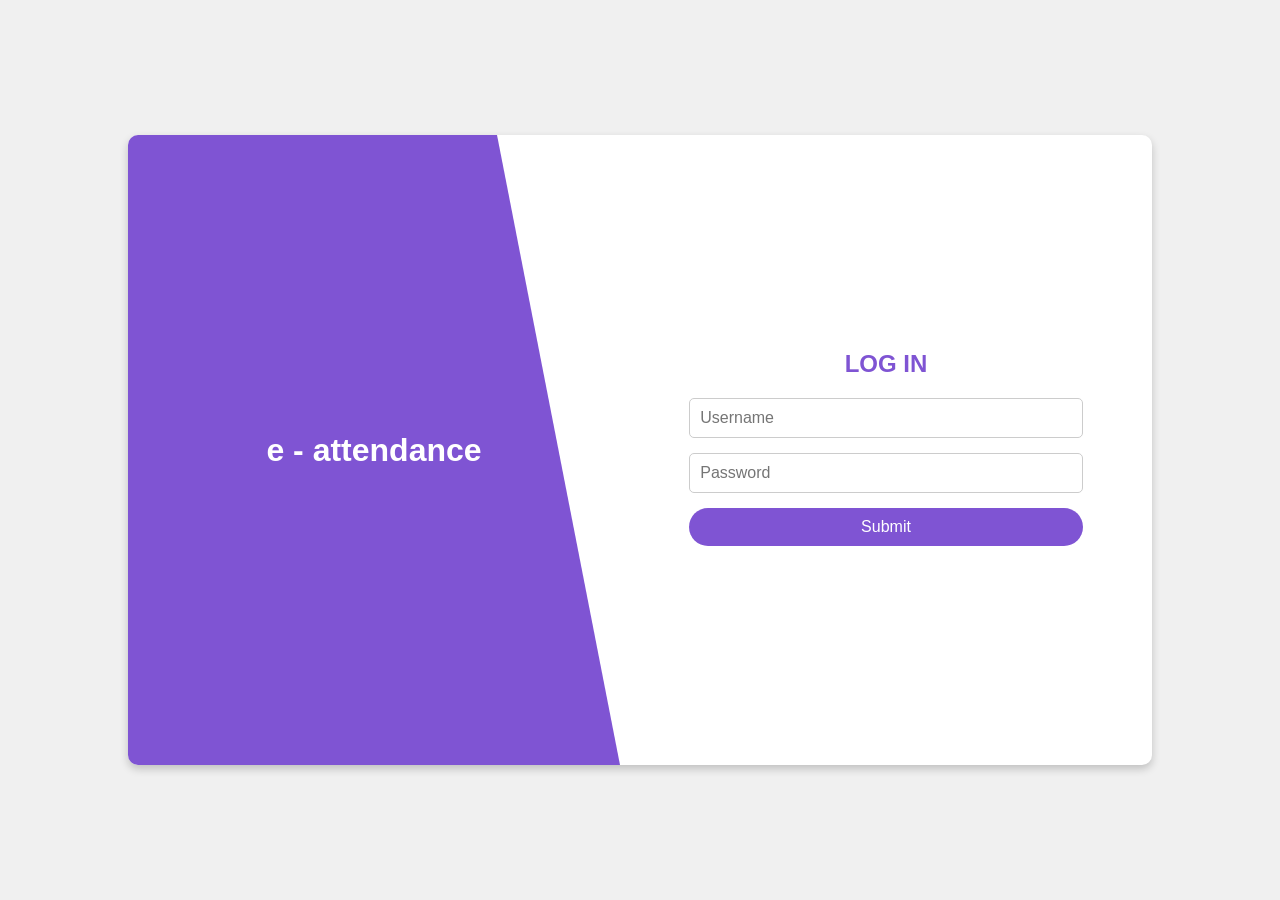
<file: index.html>
<!DOCTYPE html>
<html lang="en">
<head>
    <meta charset="UTF-8">
    <meta name="viewport" content="width=device-width, initial-scale=1.0">
    <title>E-Attendance</title>
    <link rel="icon" type="image/png" href="./assets/logo.png">
    <link rel="stylesheet" href="./static/login.css">
</head>
<body>
    <div class="container">
        <div class="left">
            <h1>e - attendance</h1>
        </div>
        <div class="right">
            <h2>LOG IN</h2>
            <form id = "login-form">
                <input class="form-control" id="username" type="text" placeholder="Username" required>
                <input class="form-control" id="password" type="password" placeholder="Password" required>
                <button class="btn" id="login-btn" type="submit">Submit</button>
            </form>
            <p id="error-msg"></p>
        </div>
    </div>
    <script type="module" src="login.js"></script>
</body>
</html>
</file>
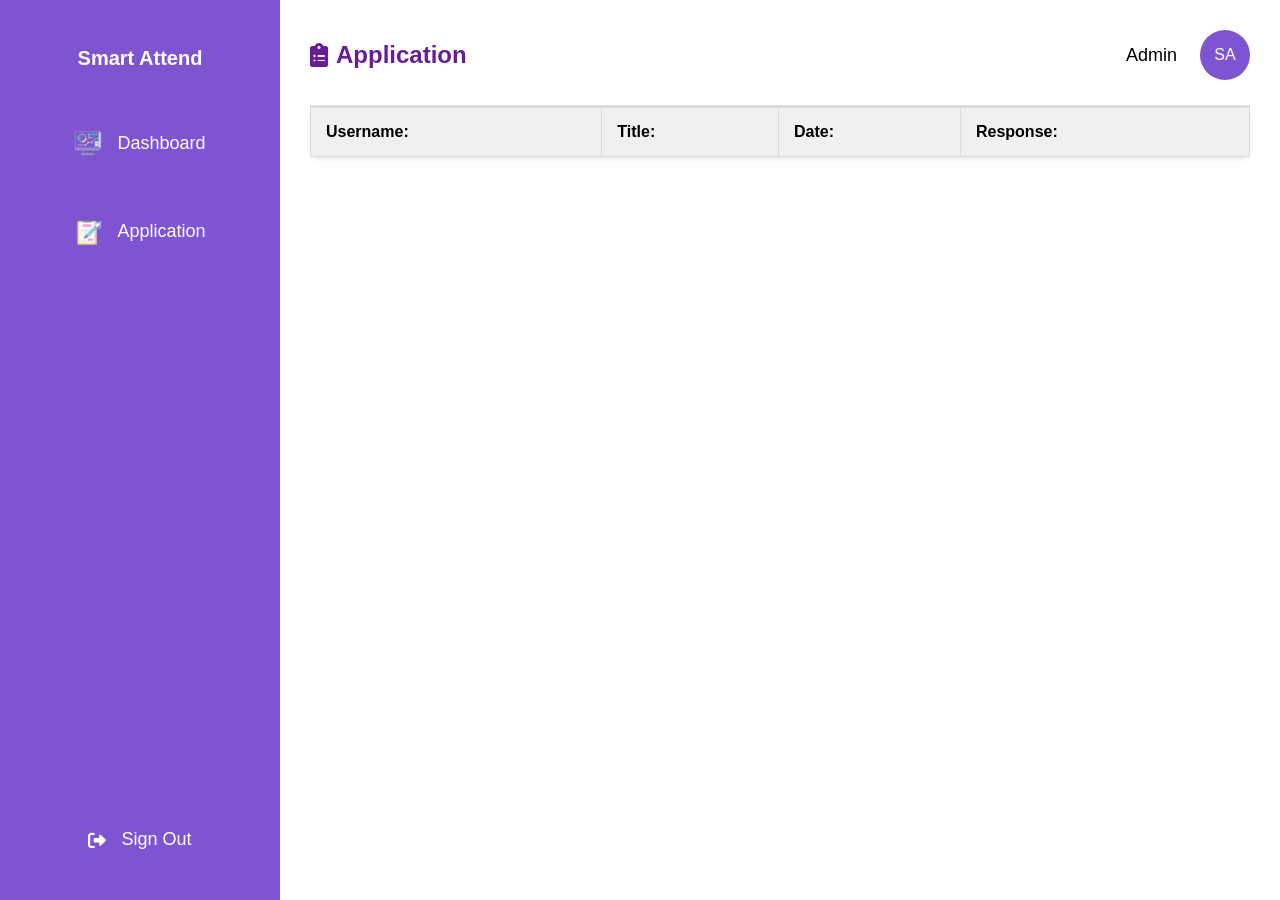
<file: admin-app.html>
<!DOCTYPE html>
<html lang="en">
<head>
    <meta charset="UTF-8">
    <meta name="viewport" content="width=device-width, initial-scale=1.0">
    <title>Admin Application</title>
    <link rel="icon" type="image/png" href="./assets/logo.png">
    <link rel="stylesheet" href="https://cdnjs.cloudflare.com/ajax/libs/font-awesome/6.0.0-beta3/css/all.min.css">
    <link rel="stylesheet" href="/static/adminapplication page.css">
</head>
<body>
    <div class="container">
        <!-- Sidebar -->
        <div class="sidebar">
            <h2>Smart Attend</h2>
            <ul class="menu">
                <li id="dashboard">
                    <img src="assets/dash.png" alt="Dashboard Icon" class="icon"> Dashboard
                </li>
                <li id="application">
                    <img src="/assets/app.png" alt="Application Icon" class="icon"> Application
                </li>
            </ul>
            <div id="signout" class="sign-out">
                <i class="fa-solid fa-right-from-bracket"></i> Sign Out
            </div>
        </div>

        <!-- Main Content -->
        <div class="main-content">
            <header>
                <h1><i class="fas fa-clipboard-list"></i> Application</h1>
                <div class="user-info">
                    <span>Admin</span>
                    <div class="user-avatar">SA</div>
                </div>
            </header>
            <table>
                <thead>
                    <tr>
                        <th>Username:</th>
                        <th>Title:</th>
                        <th>Date:</th>
                        <th>Response:</th>
                    </tr>
                </thead>
                <tbody id="admin-applications-table"> <!-- Add this ID -->
                </tbody>
            </table>
        </div>
    </div>

    <script src="admin-app.js"></script>
</body>
</html>
</file>
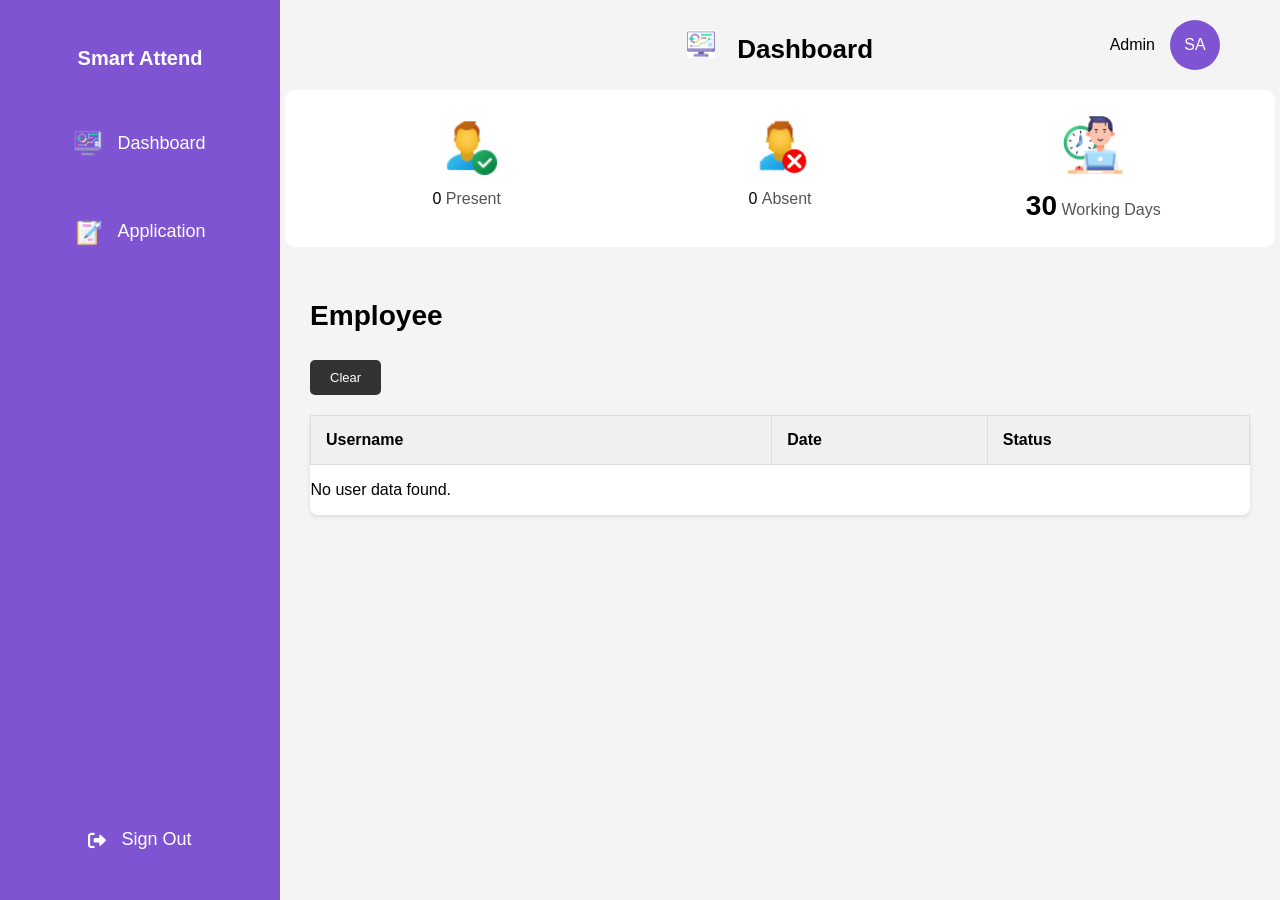
<file: admin-dash.html>
<!DOCTYPE html>
<html lang="en">
<head>
    <meta charset="UTF-8">
    <meta name="viewport" content="width=device-width, initial-scale=1.0">
    <title>Admin Dashboard</title>
    <link rel="icon" type="image/png" href="./assets/logo.png">
    <link rel="stylesheet" href="https://cdnjs.cloudflare.com/ajax/libs/font-awesome/6.0.0-beta3/css/all.min.css">
    <link rel="stylesheet" href="/static/admin dashboard page.css">
</head>
<body>
    <div class="container">
        <div class="sidebar">
            <h2>Smart Attend</h2>
            <ul class="menu">
                <li id="dashboard">
                    <img src="assets/dash.png" alt="Dashboard Icon" class="icon"> Dashboard
                </li>
                <li id="application">
                    <img src="/assets/app.png" alt="Application Icon" class="icon"> Application
                </li>
            </ul>
            <div id="signout" class="sign-out">
                <i class="fa-solid fa-right-from-bracket"></i> Sign Out
            </div>
        </div>

         <!-- Main Content -->
         <div class="main-content">
            <header>
                <div class="header-content">
                    <h1><img src="/assets/dash.jpg" alt="Dashboard Icon" class="icon"> Dashboard</h1>
                    <div class="user-info">
                        <span>Admin</span>
                        <div class="user-avatar">SA</div>
                    </div>
                </div>
            </header>

            <!-- Statistics Section -->
            <section class="stats">
                <div class="stat-item">
                    <img src="/assets/icons8-attendance-48.png" alt="Present Icon" class="stat-icon">
                    <span class="stat-number-present">0</span>
                    <span class="stat-label">Present</span>
                </div>
                <div class="stat-item">
                    <img src="/assets/absent.jpg" alt="Absent Icon" class="stat-icon">
                    <span class="stat-number-absent">0</span>
                    <span class="stat-label">Absent</span>
                </div>
                <div class="stat-item">
                    <img src="/assets/working days icon.jpg" alt="Working Days Icon" class="stat-icon">
                    <span class="stat-number">30</span>
                    <span class="stat-label">Working Days</span>
                </div>
            </section>

            <div class="table-container">
                <div class="table-header">
                    <h3>Employee</h3>
                    <button id="clearStorageButton" class="present-button clear ">Clear</button>
                </div>
                <table>
                    <thead>
                        <tr>
                            <th>Username</th>
                            <th>Date</th>
                            <th>Status</th>
                        </tr>
                    </thead>
                    <tbody id="display-data">
                    </tbody>
                </table>
            </div>
        </div>
    </div>
    <script type="module" src="admin-dash.js"></script>
</body>
</html>
</file>
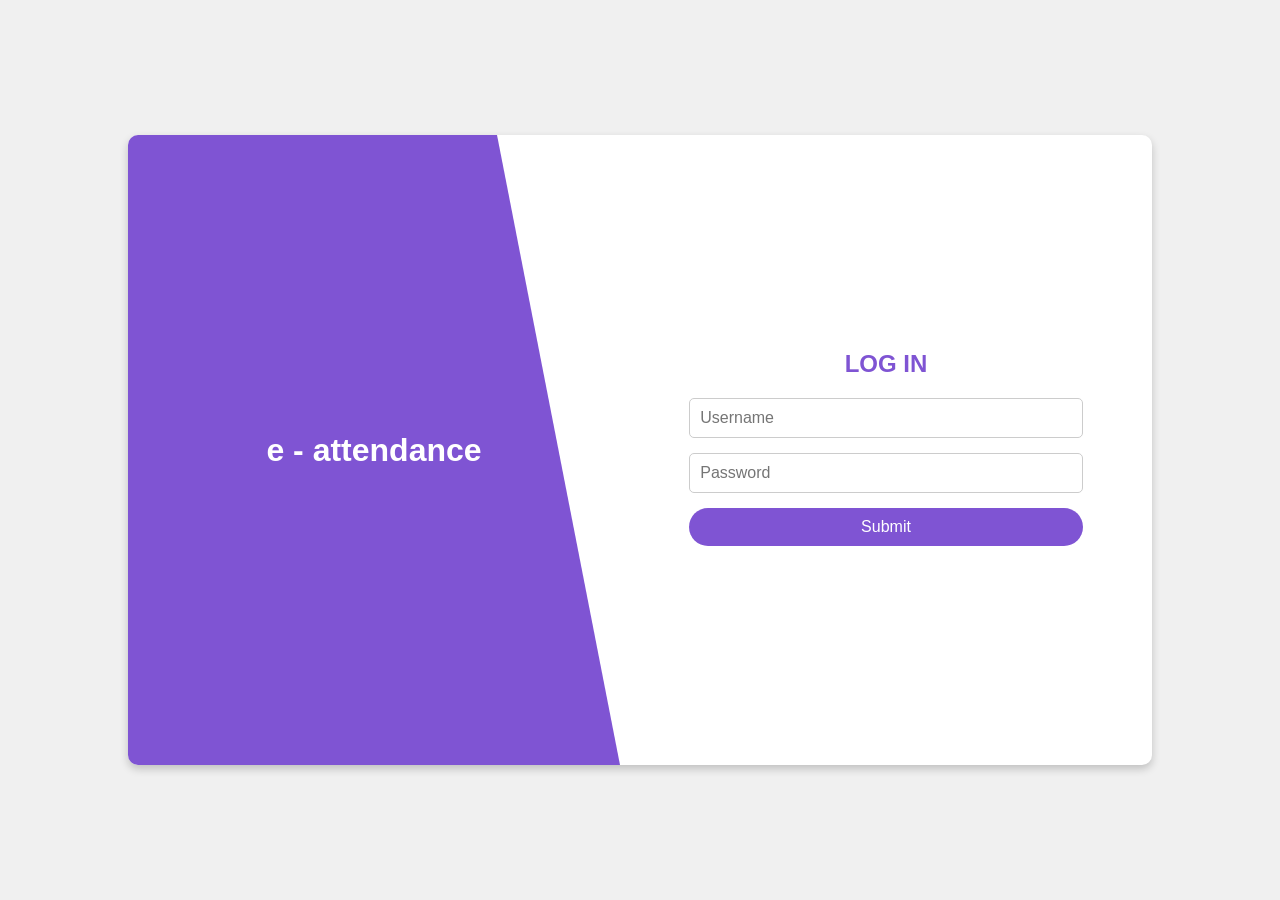
<file: login.html>
<!DOCTYPE html>
<html lang="en">
<head>
    <meta charset="UTF-8">
    <meta name="viewport" content="width=device-width, initial-scale=1.0">
    <title>E-Attendance</title>
    <link rel="stylesheet" href="./static/login.css">
</head>
<body>
    <div class="container">
        <div class="left">
            <h1>e - attendance</h1>
        </div>
        <div class="right">
            <h2>LOG IN</h2>
            <form id = "login-form">
                <input class="form-control" id="username" type="text" placeholder="Username" required>
                <input class="form-control" id="password" type="password" placeholder="Password" required>
                <button class="btn" id="login-btn" type="submit">Submit</button>
            </form>
            <p id="error-msg"></p>
        </div>
    </div>
    <script type="module" src="login.js"></script>
</body>
</html>
</file>
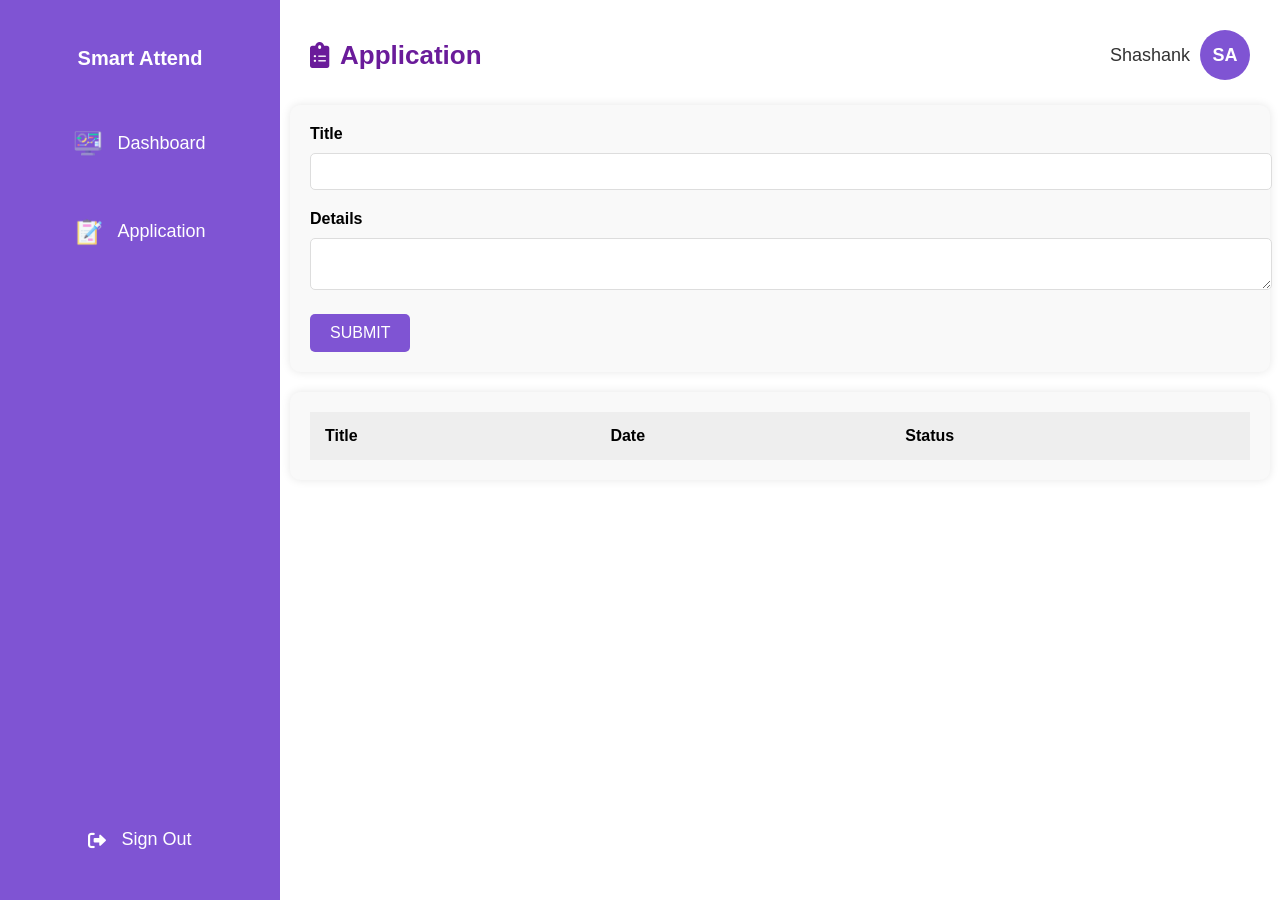
<file: user-app.html>
<!-- User HTML -->
<!DOCTYPE html>
<html lang="en">
<head>
  <meta charset="UTF-8">
  <meta name="viewport" content="width=device-width, initial-scale=1.0">
  <title>User Application</title>
  <link rel="icon" type="image/png" href="./assets/logo.png">
  <link rel="stylesheet" href="https://cdnjs.cloudflare.com/ajax/libs/font-awesome/6.0.0-beta3/css/all.min.css">
  <link rel="stylesheet" href="/static/user-app.css">
</head>
<body>
  <div class="container">
    <!-- Sidebar -->
    <div class="sidebar">
      <h2>Smart Attend</h2>
      <ul class="menu">
        <li class="active" id="dashboard">
          <img src="/assets/dash.png" alt="Dashboard Icon" class="icon"> Dashboard
        </li>
        <li id="application">
          <img src="/assets/app.png" alt="Application Icon" class="icon"> Application
        </li>
      </ul>
      <div class="sign-out" id="signout">
        <i class="fa-solid fa-right-from-bracket"></i> Sign Out
      </div>
    </div>

    <!-- Main Content -->
    <div class="main-content">
      <header>
        <h1><i class="fas fa-clipboard-list"></i> Application</h1>
        <div class="user-info">
          <span>Shashank</span>
          <div class="user-avatar">SA</div>
        </div>
      </header>

      <!-- Form Section -->
      <section class="form-container">
        <form id="application-form">
          <label for="title">Title</label>
          <input type="text" id="title" name="title" required>
          
          <label for="details">Details</label>
          <textarea id="details" name="details" required></textarea>
          
          <button type="submit">SUBMIT</button>
        </form>
      </section>

      <!-- Table Section -->
      <section class="table-container">
        <table>
          <thead>
            <tr>
              <th>Title</th>
              <th>Date</th>
              <th>Status</th>
            </tr>
          </thead>
          <tbody id="applications-table">
            <!-- Table rows will be inserted here dynamically -->
          </tbody>
        </table>
      </section>
    </div>
  </div>
  <script src="user-app.js"></script>
</body>
</html>
</file>
<file: static/login.css>
body {
    margin: 0;
    font-family: Arial, sans-serif;
    display: flex;
    justify-content: center;
    align-items: center;
    height: 100vh;
    background-color: #f0f0f0;
}

.container {
    display: flex;
    flex-direction: column;
    width: 80%; 
    max-width: 1200px; 
    height: 70%; 
    box-shadow: 0 4px 8px rgba(0, 0, 0, 0.2);
    background-color: white;
    border-radius: 10px;
    overflow: hidden;
}

.left {
    background-color: #7f54d3;
    color: white;
    display: flex;
    justify-content: center;
    align-items: center;
    text-align: center;
    padding: 20px;
    clip-path: polygon(0 0, 75% 0, 100% 100%, 0% 100%);
}

.left h1 {
    font-size: 2em;
}

.right {
    display: flex;
    flex-direction: column;
    justify-content: center;
    align-items: center;
    padding: 20px;
}

.right h2 {
    color: #7f54d3;
    margin-bottom: 20px;
}

form {
    display: flex;
    flex-direction: column;
    width: 80%;
}

input {
    margin-bottom: 15px;
    padding: 10px;
    font-size: 1em;
    border: 1px solid #ccc;
    border-radius: 5px;
}

button {
    font-size: 1em;
    color: white;
    background-color: #7f54d3;
    border: none;
    border-radius: 25px;
    cursor: pointer;
    padding: 10px 30px;
    display: flex;
    justify-content: center;
    align-items: center;
}

button:hover {
    background-color: #6b44b0;
}

#error-msg {
    color: red;
    font-size: 14px;
    margin-bottom: 10px;
  }

@media (min-width: 768px) {
    .container {
        flex-direction: row;
    }

    .left, .right {
        flex: 1;
    }

    .left {
        padding: 0;
        clip-path: polygon(0 0, 75% 0, 100% 100%, 0% 100%);
    }
}

@media (max-width: 767px) {
    .left {
        clip-path: none;
        padding: 20px;
    }

    .right {
        padding: 20px;
    }

    button {
        width: 100%;
        padding: 15px;
    }
}

input:focus {
    outline: none;
  }
</file>
<file: static/adminapplication page.css>
body {
    font-family: Arial, sans-serif;
    margin: 0;
    padding: 0;
    background-color: #f4f4f4;
}

.container {
    display: flex;
    height: 100vh;
    overflow: hidden;
}

.sidebar {
    width: 240px;
    background-color: #7f54d3; /* Sidebar background color */
    color: white;
    padding: 30px 20px;
    display: flex;
    flex-direction: column;
    justify-content: flex-start;
}

.sidebar h2 {
    text-align: center;
    margin-bottom: 25px;
    font-size: 20px;
}

.menu {
    list-style: none;
    padding: 0;
    margin-top: 15px;
}

.menu li {
    padding: 20px 15px;
    display: flex;
    align-items: center;
    cursor: pointer;
    font-size: 18px;
    margin-bottom: 20px;
    justify-content: center;
    border-radius: 8px;
}

.menu li:hover {
    background-color: #5a00b0; /* Menu hover color */
}

.icon {
    margin-right: 15px;
    width: 28px;  
    height: 28px; 
}

.sign-out {
    padding: 20px 0;
    display: flex;
    align-items: center;
    cursor: pointer;
    font-size: 18px;
    background-color: transparent;
    border: none;
    color: white;
    justify-content: center;
    margin-top: auto;
}
.sign-out:hover {
    background-color: #5a00b0; /* Sign out hover color */
}

.sign-out i {
    margin-right: 15px;
}

.main-content {
    flex-grow: 1;
    padding: 30px;
    background-color: #fff;
    display: flex;
    flex-direction: column;
    align-items: center;
    overflow-y: auto;
}

/* Application Title Styling */
header {
    width: 100%;
    padding-bottom: 25px;
    display: flex;
    justify-content: space-between; 
    align-items: center;
    border-bottom: 2px solid #ddd;
}

header h1 {
    margin: 0;
    font-size: 24px;
    color: #6a1b9a;
    display: flex;
    align-items: center;
}

header h1 i {
    margin-right: 8px;
    font-size: 24px;
}

/* User Info and Profile Circle Styling */
.user-info {
    display: flex;
    align-items: center;
    margin-left: auto;
    font-size: 16px;
}

.user-info span {
    margin-right: 8px;
    font-size: 18px; 
}

.user-avatar {
    background-color: #7f54d3;
    color: white;
    border-radius: 50%;
    width: 50px;
    height: 50px;
    display: flex;
    align-items: center;
    justify-content: center;
    margin-left: 15px;
}

.profile-circle {
    width: 50px;
    height: 50px;
    border-radius: 50%;
    background-color: #7f54d3;
    color: white;
    display: flex;
    justify-content: center;
    align-items: center;
    font-weight: bold;
    font-size: 18px;
}

table {
    width: 100%;
    border-collapse: collapse;
}

table th,
table td {
    padding: 15px;
    text-align: left;
    
}

table th {
    background-color: #f0f0f0;
}

.status {
    padding: 5px 10px;
    border-radius: 5px;
    text-align: center;
    color: #fff;
    font-weight: bold;
}

.status.approved {
    background-color: #4caf50;
}

.status.rejected {
    background-color: #f44336;
}

/* Button Styling */
.approve, .reject, .approved, .rejected {
    padding: 8px 16px;
    border: none;
    border-radius: 4px;
    cursor: pointer;
    font-weight: bold;
}

.approve {
    background-color: #4CAF50;
    color: white;
}

.reject {
    background-color: #f44336;
    color: white;
}

.approved, .rejected {
    cursor: default;
}

.approved {
    background-color: #4CAF50;
    color: white;
}

.rejected {
    background-color: #f44336;
    color: white;
}

.table-container {
    width: 100%;
}

.table-header {
    margin-bottom: 20px;
    text-align: left;
    font-size: 1.5em;
    color: #333;
}

table {
    width: 100%;
    border-collapse: collapse;
    background-color: white;
    border-radius: 8px;
    box-shadow: 0 2px 4px rgba(0, 0, 0, 0.1);
}

th, td {
    padding: 15px;
    text-align: left;
    border: 1px solid #ddd;
}

th {
    background-color: #f0f0f0;
}
</file>
<file: static/admin dashboard page.css>
body {
    font-family: Arial, sans-serif;
    margin: 0;
    padding: 0;
    background-color: #f4f4f4;
}

.container {
    display: flex;
    height: 100vh;
    overflow: hidden;
}

.sidebar {
    width: 240px;
    background-color: #7f54d3; /* Sidebar background color */
    color: white;
    padding: 30px 20px;
    display: flex;
    flex-direction: column;
    justify-content: flex-start;
}

.sidebar h2 {
    text-align: center;
    margin-bottom: 25px;
    font-size: 20px;
}

.menu {
    list-style: none;
    padding: 0;
    margin-top: 15px;
}

.menu li {
    padding: 20px 15px;
    display: flex;
    align-items: center;
    cursor: pointer;
    font-size: 18px;
    margin-bottom: 20px;
    justify-content: center;
    border-radius: 8px;
}

.menu li:hover {
    background-color: #5a00b0; /* Menu hover color */
}

.icon {
    margin-right: 15px;
    width: 28px;  
    height: 28px; 
}

.sign-out {
    padding: 20px 0;
    display: flex;
    align-items: center;
    cursor: pointer;
    font-size: 18px;
    border: none;
    color: white;
    justify-content: center;
    margin-top: auto; /* Ensures Sign Out is at the bottom */
}

.sign-out i {
    margin-right: 15px;
}

.main-content {
    flex-grow: 1;
    padding: 30px;
    background-color: #fff;
    display: flex;
    flex-direction: column;
    overflow-y: auto;
}

.header {
    width: 100%;
    padding-bottom: 25px;
    position: relative;
    display: flex;
    justify-content: space-between; 
    align-items: center;
}

.header h1 {
    font-size: 34px;
    margin: 0;
}

.admin {
    display: flex;
    align-items: center;
    font-size: 34px;
}

.admin span {
    margin-right: 12px;
    font-weight: bold;
}

.profile-circle {
    width: 80px;
    height: 80px;
    border-radius: 50%;
    background-color: #ddd;
    display: flex;
    justify-content: center;
    align-items: center;
    font-weight: bold;
    color: #333;
}

.content {
    display: flex;
    justify-content: space-around;
    width: 100%;
    margin-bottom: 30px;
}

.stats-card {
    width: 30%;
    background-color: white;
    border-radius: 8px;
    box-shadow: 0 2px 4px rgba(0, 0, 0, 0.1);
    padding: 20px;
    text-align: center;
    border: 1px solid #000;
}

.stats-card h3 {
    font-size: 1.5em;
    color: #333;
    margin-bottom: 10px;
}

.stats-card h1 {
    font-size: 2.5em;
    color: #333;
}

.table-container {
    width: 100%;
}

.table-header {
    margin-bottom: 20px;
    text-align: left;
    font-size: 1.5em;
    color: #333;
}

table {
    width: 100%;
    border-collapse: collapse;
    background-color: white;
    border-radius: 8px;
    box-shadow: 0 2px 4px rgba(0, 0, 0, 0.1);
}

th, td {
    padding: 15px;
    text-align: left;
    border: 1px solid #ddd;
}

th {
    background-color: #f0f0f0;
}

.present-button {
    background-color: #4CAF50;
    border: none;
    color: white;
    padding: 10px 20px;
    text-align: center;
    text-decoration: none;
    display: inline-block;
    font-size: 16px;
    border-radius: 5px;
    cursor: pointer;
}
.clear {
    font-size: small;
    background-color: #333;
    
}

.main-content {
    flex-grow: 1;
    padding: 30px;
    background-color: #f4f4f4;
    display: flex;
    flex-direction: column;
    align-items: center;
}

header {
    width: 100%;
    text-align: center;
    padding-bottom: 25px;
    position: relative;
    display: flex;
    justify-content: center;
}

header h1 {
    margin: 0;
    font-size: 26px;
}

.user-info {
    display: flex;
    align-items: center;
    position: absolute;
    right: 30px;
    top: 25%;
    transform: translateY(-50%);
    white-space: nowrap; 
}

.user-avatar {
    background-color: #7f54d3;
    color: white;
    border-radius: 50%;
    width: 50px;
    height: 50px;
    display: flex;
    align-items: center;
    justify-content: center;
    margin-left: 15px;
}

.stats {
    display: flex;
    justify-content: space-around;
    width: 100%;
    background-color: white;
    padding: 25px;
    border-radius: 10px;
    margin-bottom: 25px;
}

.stat-item {
    text-align: center;
    width: 150px;
}

.stat-icon {
    display: block;
    margin: 0 auto 15px;
    width: 60px;  
    height: 60px; 
}

.stat-number {
    font-size: 28px;
    font-weight: bold;
    margin-bottom: 10px;
}

.stat-label {
    font-size: 16px;
    color: #555;
}

h3{
    color: black;
}
</file>
<file: static/user-app.css>
body {
    font-family: Arial, sans-serif;
    margin: 0;
    padding: 0;
    background-color: #f4f4f4;
}

.container {
    display: flex;
    height: 100vh;
    overflow: hidden;

}

.sidebar {
    width: 240px;
    background-color: #7f54d3;
    color: white;
    padding: 30px 20px;
    display: flex;
    flex-direction: column;
    justify-content: flex-start;
}

.sidebar h2 {
    text-align: center;
    margin-bottom: 25px;
    font-size: 20px;
}

.menu {
    list-style: none;
    padding: 0;
    margin-top: 15px;
}

.menu li {
    padding: 20px 15px;
    display: flex;
    align-items: center;
    cursor: pointer;
    font-size: 18px;
    margin-bottom: 20px;
    justify-content: center;
    border-radius: 8px;
}

.menu li:hover {
    background-color: #5a00b0;
}

.icon {
    margin-right: 15px;
    width: 28px;  
    height: 28px; 
}

.sign-out {
    padding: 20px 0;
    display: flex;
    align-items: center;
    cursor: pointer;
    font-size: 18px;
    background-color: transparent;
    border: none;
    color: white;
    justify-content: center;
    margin-top: auto;
}
.sign-out:hover {
    background-color: #5a00b0;
}

.sign-out i {
    margin-right: 15px;
}
.main-content {
    flex-grow: 1;
    padding: 30px;
    background-color: #fff;
    display: flex;
    flex-direction: column;
    align-items: center;
    overflow-y: auto;
}

header {
    width: 100%;
    padding-bottom: 25px;
    position: relative;
    display: flex;
    justify-content: space-between; 
    align-items: center;
}

header h1 {
    margin: 0;
    font-size: 26px;
    color: #6a1b9a;
    display: flex;
    align-items: center;
}

header h1 i {
    margin-right: 10px;
}

.user-info {
    display: flex;
    align-items: center;
    margin-left: auto; 
}

.user-info span {
    margin-right: 10px;
    font-size: 18px;
    color: #333;
}

.user-avatar {
    background-color: #7f54d3;
    color: white;
    border-radius: 50%;
    width: 50px;
    height: 50px;
    display: flex;
    align-items: center;
    justify-content: center;
    font-size: 18px;
    font-weight: bold;
}

.form-container {
    background-color: #f9f9f9;
    padding: 20px;
    border-radius: 10px;
    box-shadow: 0 0 10px rgba(0, 0, 0, 0.1);
    width: 100%;
    max-width: 1000px;
    margin-bottom: 20px;
}

.form-container label {
    display: block;
    margin-bottom: 10px;
    font-weight: bold;
}

.form-container input,
.form-container textarea {
    width: 100%;
    padding: 10px;
    margin-bottom: 20px;
    border: 1px solid #ddd;
    border-radius: 5px;
}

.form-container button {
    background-color: #7f54d3;
    color: white;
    padding: 10px 20px;
    border: none;
    border-radius: 5px;
    cursor: pointer;
    font-size: 16px;
    transition: background-color 0.3s ease;
}

.form-container button:hover {
    background-color: #5a00b0;
}

.table-container {
    background-color: #f9f9f9;
    padding: 20px;
    border-radius: 10px;
    box-shadow: 0 0 10px rgba(0, 0, 0, 0.1);
    width: 100%;
    max-width: 1000px;
}

table {
    width: 100%;
    border-collapse: collapse;
}

table th,
table td {
    padding: 15px;
    text-align: left;
}

table th {
    background-color: #eee;
}


.pending {
    background-color: #FF851B;
    color: white;
    border: 1px solid #FF851B;
    padding: 5px 10px;
    border-radius: 4px;
    font-weight: bold;
    text-align: center;
    width: 80px; 
  }
  

.status {
    padding: 5px 10px;
    border-radius: 5px;
    text-align: center;
    color: #fff;
    font-weight: bold;
}

.status.approved {
    background-color: #4caf50;
}

.status.rejected {
    background-color: #f44336;
}
</file>
